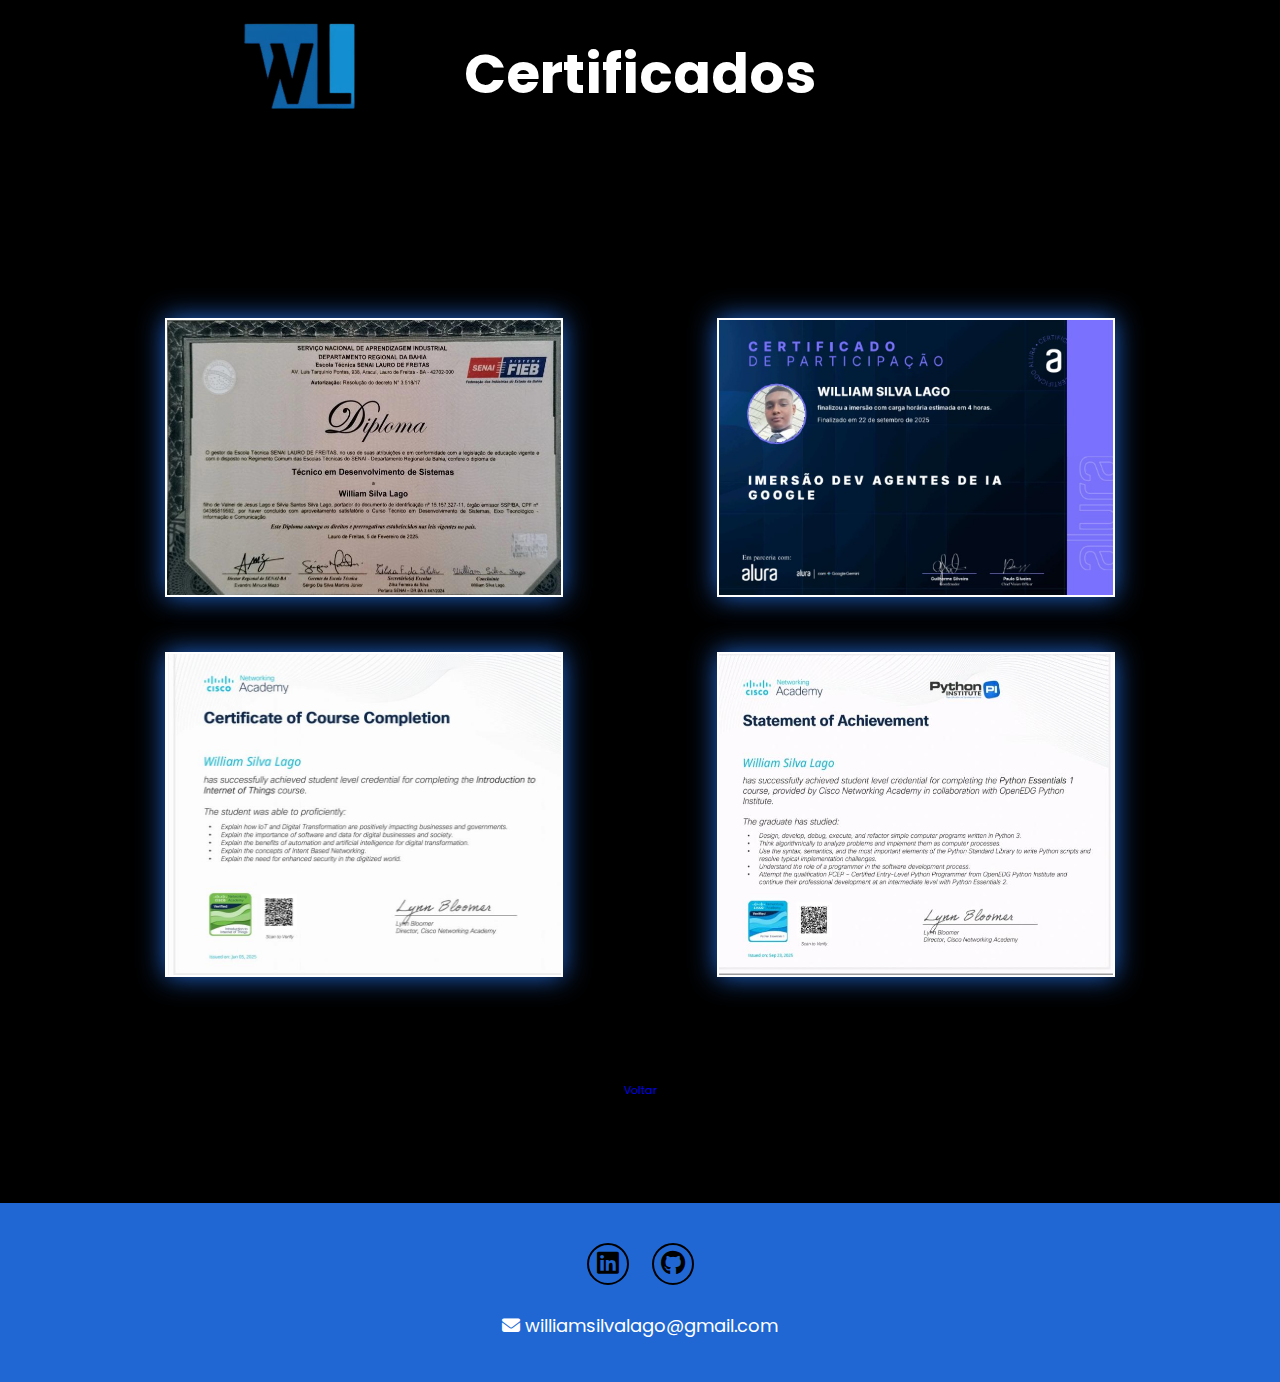
<file: certificados.html>
<!DOCTYPE html>
<html lang="en">
<head>
    <meta charset="UTF-8">
    <meta name="viewport" content="width=device-width, initial-scale=1.0">
    <title>Área de Certificados</title>
    <link rel="stylesheet" href="styles.css">
    <link rel="stylesheet" href="styleCertificados.css">
     <link rel="stylesheet" href="https://cdnjs.cloudflare.com/ajax/libs/font-awesome/6.7.2/css/all.min.css" 
    integrity="sha512-Evv84Mr4kqVGRNSgIGL/F/aIDqQb7xQ2vcrdIwxfjThSH8CSR7PBEakCr51Ck+w+/U6swU2Im1vVX0SVk9ABhg==" crossorigin="anonymous" referrerpolicy="no-referrer" />
    <link rel="stylesheet" href="https://cdnjs.cloudflare.com/ajax/libs/font-awesome/6.4.0/css/all.min.css">

</head>
<body>
    <header class="header menu-certificado">
        <a href="#" class="logo">
            <img src="images/image-removebg-preview (1).png" alt="Iniciais de William Lago">
        </a>

        <div class="title-certificado">
            <h1>Certificados</h1>
        </div>
            
        
    </header>

    <section class="certificados">

        <div class="box-certificados">

            <div class="info-certificado">
                <img src="images/Diploma Técnico.jpeg" title="Certificado Técnico em Desenvolvimento de Sistemas - Senai">
            </div>

            <div class="info-certificado">
                <img src="images/Certificado Imersão Dev.png" title="Certificado Imersão DEV Agentes de IA com o Google - Alura">
            </div>

            <div class="info-certificado">
                <img src="images/Fundamentos do IoT.jpeg" title="Certificado Fundameentos do Iot - Cisco Academy">
            </div>

            <div class="info-certificado">
                <img src="images/Fundamentos do Python 1.jpeg" title="Certificado Fundamentos do Python- Cisco Academy">
            </div>
            

        </div>

        <div class="button-link">
            <a href="index.html">Voltar</a>
        </div>
    </section>


        <footer class="footer">
        <div class="social">
            <a href="https://www.linkedin.com/in/william-silva-lago/" target="_blank">
                <i class="fa-brands fa-linkedin"></i>
            </a>
            <a href="https://github.com/WillCodee" target="_blank">
                <i class="fa-brands fa-github"></i>
            </a>
        </div>
        <p class="copyright">
        <i class="fa-solid fa-envelope"></i> williamsilvalago@gmail.com
        </p>
    </footer>

</body>
</html>
</file>
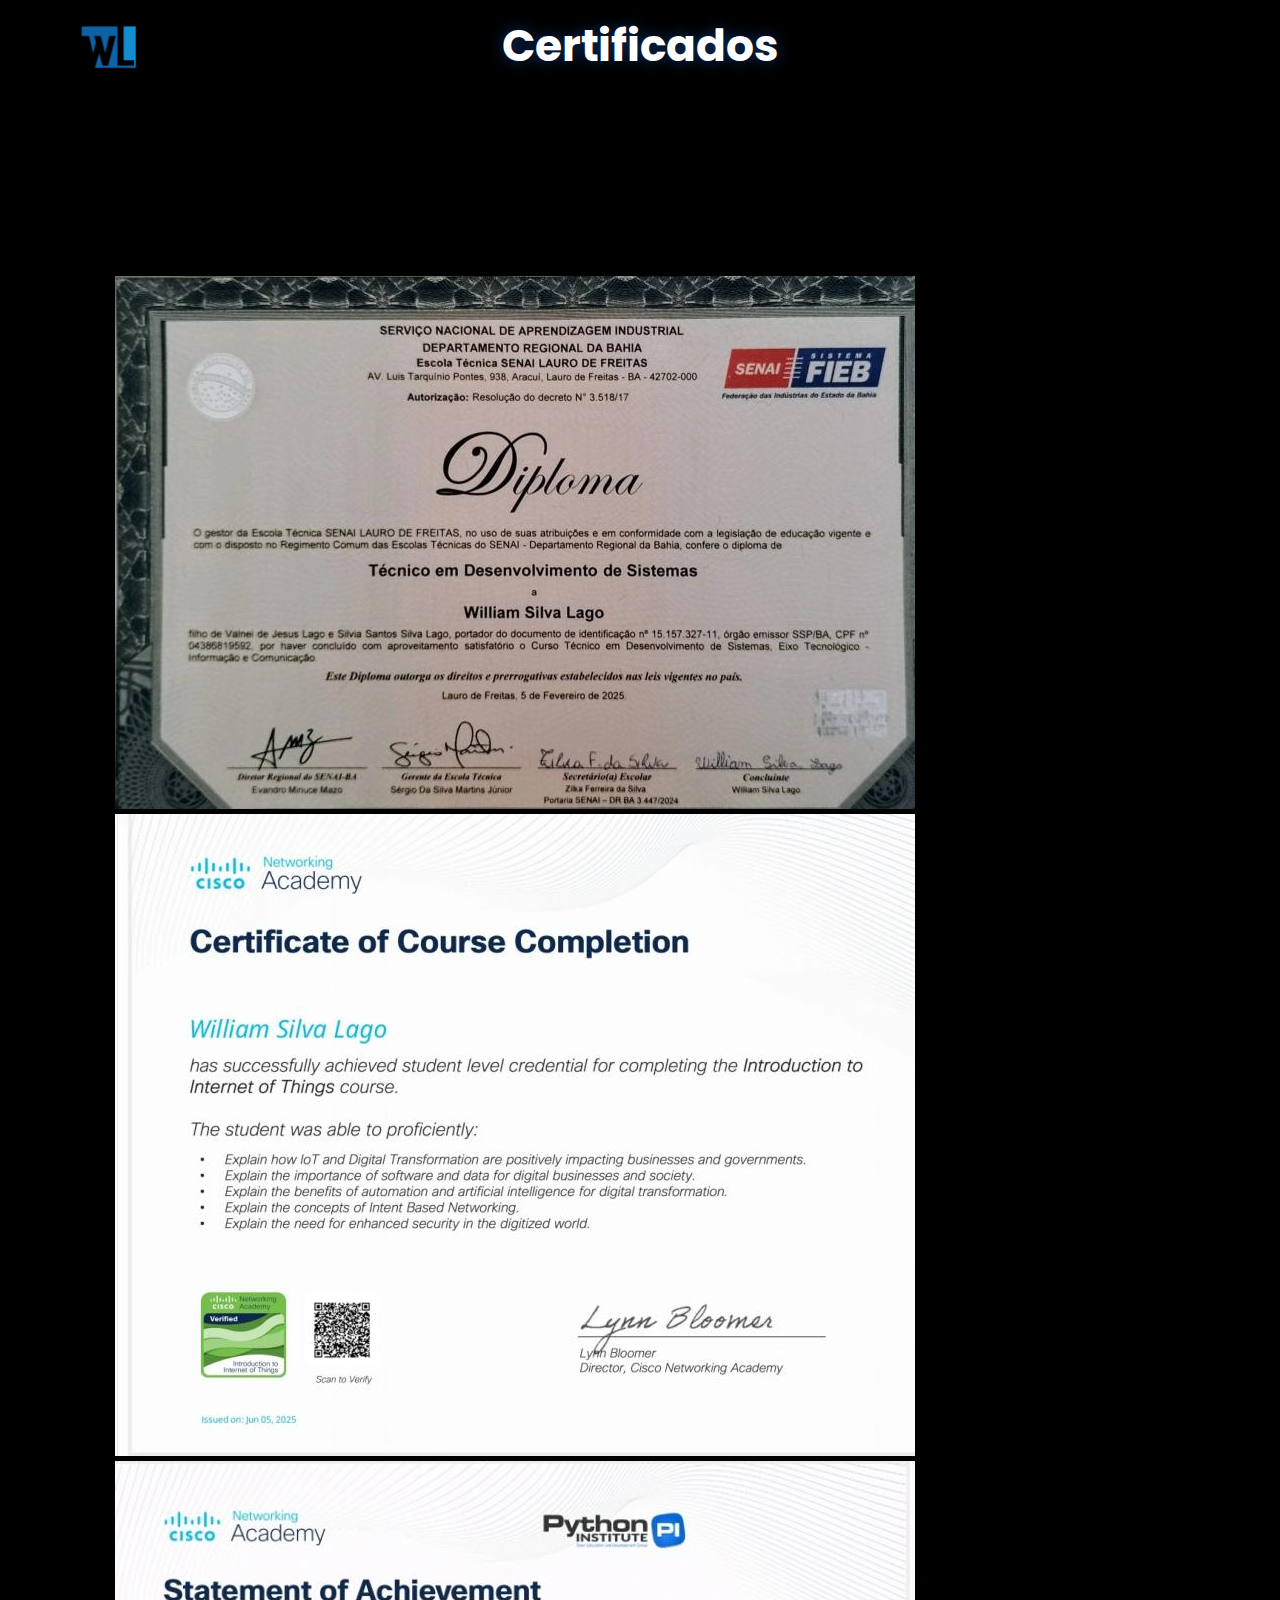
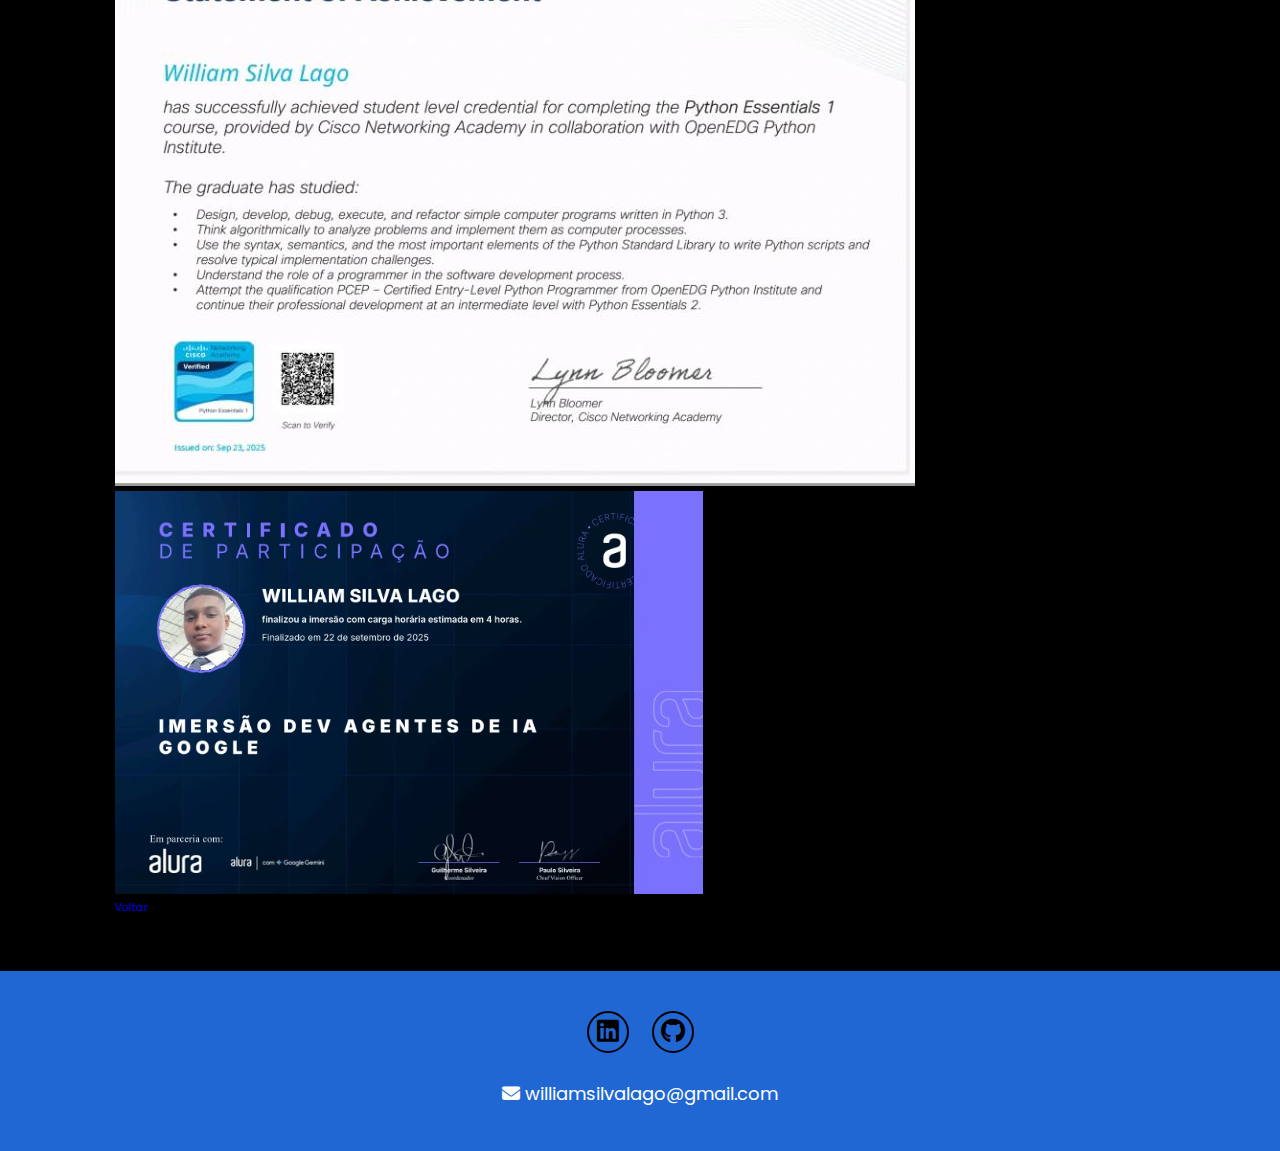
<file: certifications.html>
<!DOCTYPE html>
<html lang="en">
<head>
    <meta charset="UTF-8">
    <meta name="viewport" content="width=device-width, initial-scale=1.0">
    <title>Certificados de William Lago</title>
    <link rel="stylesheet" href="styles.css">
    <link rel="stylesheet" href="certificadosstyles.css">
     <link rel="stylesheet" href="https://cdnjs.cloudflare.com/ajax/libs/font-awesome/6.7.2/css/all.min.css" 
    integrity="sha512-Evv84Mr4kqVGRNSgIGL/F/aIDqQb7xQ2vcrdIwxfjThSH8CSR7PBEakCr51Ck+w+/U6swU2Im1vVX0SVk9ABhg==" crossorigin="anonymous" referrerpolicy="no-referrer" />
    <link rel="stylesheet" href="https://cdnjs.cloudflare.com/ajax/libs/font-awesome/6.4.0/css/all.min.css">

    
</head>
<body>
    <header class="header titulo">

         <a href="index.html" class="logo-certificado">
            <img src="images/image-removebg-preview (1).png" alt="Iniciais de William Lago">
        </a>

        <div>
            <h1>Certificados</h1>
        </div>
        
    </header>

    <section class="certificados">

        <div class="container-certificados">

            <div class="certificado">
                <img src="images/Diploma Técnico.jpeg" title="Certificado Técnico em Desenvolvimento de Sistemas - SENAI">
            </div>

            <div class="certificado">
                <img src="images/Fundamentos do IoT.jpeg" title="Certificado Curso Fundamentos do IOR- Academy Cisco">
            </div>

            <div class="certificado">
                <img src="images/Fundamentos do Python 1.jpeg" title="Certificado Fundamentos do Python 1 - Academy Cisco">
            </div>

            <div class="certificado">
                <img src="images/Certificado Imersão Dev.png" title="Certificado Imersão DEV Agentes de IA com google - Alura">
            </div>


        </div>


        <div class="more-certificates button-back">
            <a href="index.html">Voltar</a>
        </div>

    </section>

     <footer class="footer">
        <div class="social">
            <a href="https://www.linkedin.com/in/william-silva-lago/" target="_blank">
                <i class="fa-brands fa-linkedin"></i>
            </a>
            <a href="https://github.com/WillCodee" target="_blank">
                <i class="fa-brands fa-github"></i>
            </a>
        </div>
        <p class="copyright">
        <i class="fa-solid fa-envelope"></i> williamsilvalago@gmail.com
        </p>
    </footer>


</body>
</html>
</file>
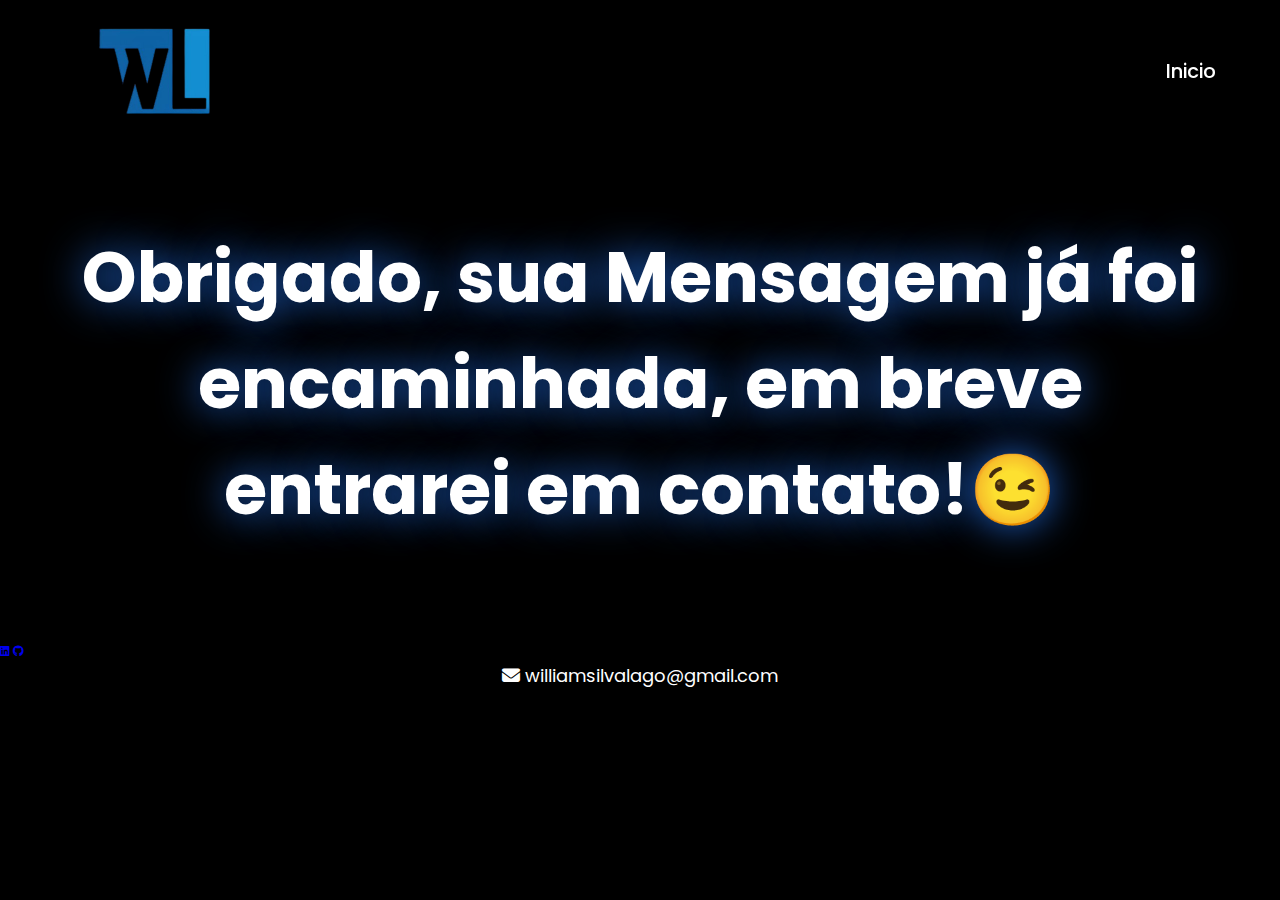
<file: obrigado.html>
<!DOCTYPE html>
<html lang="en">
<head>
    <meta charset="UTF-8">
    <meta name="viewport" content="width=device-width, initial-scale=1.0">
    <title>Document</title>
    <link rel="stylesheet" href="styles.css">
    <link rel="stylesheet" href="https://cdnjs.cloudflare.com/ajax/libs/font-awesome/6.7.2/css/all.min.css" 
    integrity="sha512-Evv84Mr4kqVGRNSgIGL/F/aIDqQb7xQ2vcrdIwxfjThSH8CSR7PBEakCr51Ck+w+/U6swU2Im1vVX0SVk9ABhg==" crossorigin="anonymous" referrerpolicy="no-referrer" />
    <link rel="icon" type="image/png" href="images/image-removebg-preview (1).png">
</head>
<body>
    <header class="header">
        <a href="#" class="logo">
            <img src="images/image-removebg-preview (1).png" alt="Iniciais de William Lago">
        </a>

       <!-- Checkbox invisível que controlará o menu -->
    <input type="checkbox" id="menu-toggle">
    
    <!-- Label que servirá como botão do menu hamburger -->
    <label for="menu-toggle" class="menu-btn">
        <span class="hamburger-line"></span>
        <span class="hamburger-line"></span>
        <span class="hamburger-line"></span>
    </label>


        <nav class="menu">
            <a href="index.html">Inicio</a>
        </nav>
    </header>

        <main class="about" id="about">
            
        <h2 class="heading">Obrigado, sua Mensagem já foi encaminhada, 
            em breve entrarei em contato!😉 </h2>
        </main>

    <footer class="footer-thanks">
        <div class="social">
            <a href="https://www.linkedin.com/in/william-silva-lago/" target="_blank">
                <i class="fa-brands fa-linkedin"></i>
            </a>
            <a href="https://github.com/WillCodee" target="_blank">
                <i class="fa-brands fa-github"></i>
            </a>
        </div>
        <p class="copyright">
        <i class="fa-solid fa-envelope"></i> williamsilvalago@gmail.com
        </p>
    </footer>

</body>
</html>
</file>
<file: styles.css>
@import url('https://fonts.googleapis.com/css2?family=Inter:ital,opsz,wght@0,14..32,100..900;1,14..32,100..900&family=Poppins:ital,wght@0,100;0,200;0,300;0,400;0,500;0,600;0,700;0,800;0,900;1,100;1,200;1,300;1,400;1,500;1,600;1,700;1,800;1,900&family=Work+Sans:ital,wght@0,100..900;1,100..900&display=swap');

*{
    margin: 0;
    padding: 0;
    box-sizing:border-box;
    text-decoration: none;
    border: none;
    outline: none;
    scroll-behavior: smooth;
    font-family: 'Poppins', sans-serif;
}

/* variáveis globais */
:root{
    --bg-color: #000000; /* cor de fundo principal */
    --second-bg-color: #161616; /*segunda cor de fundo*/
    --text-color: #fff;
    --main-color: rgb(32, 103, 211); /*cor principal*/
}

html{
    font-size: 68.7%;
    overflow-x: hidden;
}

body{
    background: var(--bg-color);
    font-family: "Poppins",sans-serif;
    color: var(--text-color)
}

html::webkit-scrollbar{
    width: 0.8rem;
}

html::-webkit-scrollbar-track{
    background: var(--bg-color);
    /* Estilização do fundo da barra de rolagem  */
}
html::-webkit-scrollbar-thumb{
    background: var(--main-color);
    /* Estilização do botão móvel da barra de rolagem  */
}

.header {
    position: fixed;
    top: 0;
    left: 0;
    width: 100%;
    padding: 1.5rem 5%;
    background: rgba(0, 0, 0, 0.8);
    display: flex;
    justify-content: space-between;
    align-items: center;
    z-index: 100;
}

/* Esconder o checkbox */
#menu-toggle {
    display: none;
}

/* Estilo do botão hamburger (label) */
.menu-btn {
    display: none; /* Só aparece em mobile */
    flex-direction: column;
    justify-content: space-between;
    width: 30px;
    height: 21px;
    cursor: pointer;
    z-index: 101;
}

/* Linhas do hamburger */
.hamburger-line {
    display: block;
    width: 100%;
    height: 3px;
    background: white;
    transition: all 0.3s ease;
}

/* Estilo do menu de navegação */
.menu {
    display: flex;
    gap: 2rem;
}

.menu a {
    color: white;
    font-size: 1.6rem;
    text-decoration: none;
    transition: color 0.3s ease;
}

.menu a:hover {
    color: var(--main-color);
}

.logo{
    cursor: pointer;
    transition: transform 0.3s ease;
    
}

.logo img{
    width: 50%;
}

.logo:hover{
    transform: scale(1.1);
    scroll-behavior: smooth;
}

.menu a{
    font-size: 1.8rem;
    color: var(--text-color);
    margin-left: 4rem;
    font-weight: 500;
    transition: all 0.3s ease;
    border-bottom: 3px solid transparent;
}

.menu a:hover,
.menu a.active{
    color: var(--main-color);
    border-bottom: 3px solid var(--main-color);
    font-size: 2rem; /* Valor absoluto em vez de porcentagem */
}


#menu-icon{
    font-size: 3.6rem;
    color: var(--main-color);
    display: none;
    cursor: pointer;
    z-index: 1001;
}

@media (max-width: 768px) {
    /* Ajustes no header e logo */
    .header {
        padding: 1.5rem 5%;
    }
    
    .logo img {
        width: 10%; /* Diminui a logo */
        margin-bottom: 50px; /* Adiciona margin-bottom */
    }
    
    /* Ajustes no menu hamburger */
    .menu-btn {
        display: flex;
        position: absolute;
        right: 5%; /* Posiciona mais próximo da borda */
        top: 1.8rem; /* Alinha verticalmente com a logo */
    }
    
    .menu {
        position: fixed;
        top: 0;
        left: -100%;
        width: 100%;
        height: 100vh;
        background: var(--bg-color);
        flex-direction: column;
        align-items: center;
        justify-content: center;
        transition: left 0.3s ease;
        padding-top: 80px; /* Espaço para o header */
    }
    
    /* Quando o checkbox estiver marcado, mostrar o menu */
    #menu-toggle:checked ~ .menu {
        left: 0;
    }
    
    /* Transformar hamburger em X quando menu aberto */
    #menu-toggle:checked ~ .menu-btn .hamburger-line:nth-child(1) {
        transform: translateY(9px) rotate(45deg);
    }
    
    #menu-toggle:checked ~ .menu-btn .hamburger-line:nth-child(2) {
        opacity: 0;
    }
    
    #menu-toggle:checked ~ .menu-btn .hamburger-line:nth-child(3) {
        transform: translateY(-9px) rotate(-45deg);
    }
    
    /* Ajuste do header no mobile */
    .header {
        padding: 1.5rem 5%;
    }
    
    .logo img {
        width: 200px;
        max-width:20%;
    }

    /* Ajuste no conteúdo principal para evitar sobreposição */
    .home {
        padding-top: 8rem; /* Reduz o padding-top */
    }
    
    /* Ajuste no texto "Sou um Desenvolvedor full-stack" */
    .home-content h1 {
        font-size: 1rem;
        line-height: 1.2;
        margin-bottom: 1rem;
        margin-top: 25px;
    }
    
    .home-content h3 {
        font-size: 2.2rem;
        margin-bottom: 1.5rem;
    }
    
    .home-content p {
        font-size: 1.6rem;
    }
    
    /* Ajuste na imagem do perfil */
    .home-img img {
        width: 60vw;
        margin-top: 2rem;
    }
}

/* Ajustes adicionais para telas muito pequenas */
@media (max-width: 480px) {
    .header {
        padding: 1rem 5%;
    }
    
    .logo img {
        width: 25%;
    }
    
    .menu-btn {
        top: 1.5rem;
        width: 25px;
        height: 18px;
    }
    
    .hamburger-line {
        height: 2.5px;
    }

    
    .home-content h1 {
        font-size: 3rem;
    }
    
    .home-content h3 {
        font-size: 2rem;
    }
}


section{
    min-height: 100vh;
    padding: 5rem 9% 5rem;
}
.home{
    display: flex;
    justify-content: center;
    align-items: center;
    gap: 8rem;
    background: var(--bg-color);
}
.home .home-content h1{
    font-size: 6rem;
    font-weight: 700;
    line-height: 1.3;
}

.home-content h3{
    font-size: 4rem;
    margin-bottom: 1rem;
    font-weight: 700;
}

.home-img{
    border-radius: 50%;
    text-align: center;
}
.home-img img{
    position: relative;
    width: 20vw;
    border-radius: 50%;
    box-shadow: 0 0 25px var(--main-color);
}

.home-img img:hover{
    transform: scale(1.01);
    filter: drop-shadow(0 0 25px var(--main-color));
}
.home-content p{
    font-size: 1.8rem;
    font-weight: 500;
}

.social-icon a{
    display: inline-flex;
    justify-content: center;
    align-items: center;
    width: 6rem;
    height:6rem;
    background: transparent;
    border: 0.2rem solid var(--main-color);
    font-size: 2rem;
    border-radius: 50%;
    color: var(--main-color);
    margin: 3rem 1.5rem 3rem 0;
    transition: 0.3s ease;
}



.social-icon a:hover{
    color: white;
    transform: scale(1.3) translateX(-5px);
    background: var(--main-color);
    box-shadow: 0 0 25px var(--main-color);
}

.btn{
    display: inline-block;
    padding: 1rem 2.8rem;
    background: var(--bg-color);
    border-radius: 4rem;
    font-size: 1.6rem;
    color: var(--main-color);
    border: 2px solid var(--main-color);
    letter-spacing: 0.1rem;
    font-weight: 600;
    transition: 0.3s ease;
    cursor: pointer;
}

.btn:hover{
    transform: scale(1.03);
    background-color: var(--main-color);
    color: var(--text-color);
    box-shadow: 0 0 25px var(--main-color);
}

.typing-text{
    font-size: 34px;
    font-weight: 600;
    min-width: 280px;
}

span{
    color: var(--main-color);
}

.heading{
    text-align: center;
    font-size: 70px;
    margin-bottom: 100px;
    color: #fff;
    text-shadow:  0px 0px 40px var(--main-color);;
    padding-top: 200px;
    margin-top: -5px;
}

.about{
    align-items: center;
    gap: 2.5rem;
    margin: 30px 50px;
}

.about .container-sobre {
    border: 2px solid var(--main-color); 
    border-radius: 1rem; 
    padding: 1rem; 
    width: 900px; 
    height: 500px;
    text-align: center; 
    box-shadow: 0 4px 10px rgba(32, 103, 211, 0.3); 
    margin: 0 auto; 
    overflow: hidden;
}

.container-sobre:hover{
    transition: 0.3s ease;
    overflow: hidden;
    transform: scale(1.01);
    filter: drop-shadow(0 0 25px #fff);
}

.about .container-sobre p{
    font-size: 20px;
    font-weight: 400;
    margin: auto; 
    text-align: justify;
    max-width: 80%;
    margin-top: 40px;
    line-height: 1.2; /* Espaçamento entre linhas */
}


/* Projects section */

.projects {
    padding: 10rem 3% 2rem; /* Adicione padding para espaçamento */
}

.projects-container {
    display: grid;
    grid-template-columns: repeat(2, 1fr); /* 2 colunas em telas grandes */
    align-items: center;
    gap: 2.5rem;
    width: 100%;
    max-width: 1200px; /* Limita a largura máxima */
    margin: 0 auto; /* Centraliza o container */
    padding: 0 20px; /* Padding lateral opcional */
    box-sizing: border-box;
}

.projects-box {
    background-color: var(--main-color);
    min-height: 350px;
    border-radius: 3rem;
    cursor: pointer;
    transition: 0.3s ease;
    width: 100%;
    overflow: hidden; 
    box-sizing: border-box;
}

.projects-box:hover {
    background: transparent;
    color: var(--text-color);
    transform: scale(1.03);
    border: 1px solid var(--main-color);
}

.projects-info {
    display: flex;
    flex-direction: column;
    text-align: left;
    justify-content: center;
    align-items: flex-start; 
    padding: 2rem; 
    height: 100%;
}

.projects-info h4 {
    font-size: 2rem; /* Tamanho menor para responsividade */
    margin-bottom: 1rem;
}

.projects-info p {
    font-size: 1.4rem;
    line-height: 1.5;
    margin: 1rem 0;
}

.projects-info a {
    display: inline-block;
    padding: 12px 24px;
    background: linear-gradient(135deg, var(--main-color), #0066ff);
    color: white;
    font-size: 15px;
    border-radius: 50px;
    margin-top: 15px;
}

/* Habilidades */
.skills{
    background: var(--bg-color);
}

.skills .container{
    background: rgb(32, 103, 211); 
    color: var(--text-color);
    border-radius: 1rem;
    padding: 2rem; 
     width: 50%; 
     margin: auto; 
    margin-top: 2rem;
    flex-direction: row;
    display: flex;
}

.skills .container .bar{
    margin-bottom: 15px;
    padding: 10px;
    border-radius: 1rem;
    transition: 0.3s ease;
}

.skills .container .bar:hover{
    transform: scale(1.01);
    filter: drop-shadow(0 0 25px #fff);
}

.skills .container .bar .info{
    display: flex;
    flex-direction: column;
    align-items: center;
    margin-top: 1rem;
}

.skills .container .bar .info span{
    font-size: 2rem;
    font-weight: 500;
    margin-left: 0.5rem;
    color: var(--text-color);
}


.info img{
    width: 100px;
}
.info img:hover{
    width: 120px;
    transition: 0.3s ease;
} *


/* Contatos */
.contatos h2{
    margin-bottom: 3rem;
    color: white;
}
.contatos form{
    max-width: 70rem;
    margin: 1rem auto;
    margin-bottom: 3rem;
    text-align: center;
}
.contatos form .input-box{
    display: flex;
    justify-content: center;
    flex-wrap: wrap;
}

.contatos form .input-box input,
.contatos form textarea{
    width: 100%;
    padding: 1.5rem;
    font-size: 1.6rem;
    color: var(--text-color);
    background: var(--bg-color);
    border-radius: 0.8rem;
    border: 2px solid var(--main-color);
    margin: 1rem 0;
    resize: none;
}

.contatos form .btn{
    margin-top: 2rem;
}

/* footer  */

    .footer{
        position: relative;
        bottom: 0;
        width: 100%;
        padding: 40px 0;
        background-color: var(--main-color);
    }
    .footer .social{
        text-align: center;
        padding-bottom: 25px;
        color: black;
    }
    .footer .social a{
        font-size: 25px;
        color: #000000;
        border: 2px solid black;
        width: 42px;
        height: 42px;
        display: inline-block;
        text-align: center;
        border-radius: 50%;
        margin: 0 10px;
        transform: 0.3s ease;
    }
    .footer .social a:hover{
        transform: scale(1.2) translateY(-5px);
        background: #000000;
        color: var(--main-color);
    }

    .copyright{
        margin-top: 0;
        padding: 0;
        font-size: 18px;
        line-height: 1.8;
        margin-bottom: 0;
        text-align: center;
    }
   

    @media(max-width:2000px){
        .skills .container {
            grid-template-columns: repeat(2,1fr);
            padding: auto;
            display: flex;
            justify-content: center;
            flex-direction: row;
            flex-wrap: wrap;
            align-items: center;
        }
    }

    @media(min-width:2000px){
        .skills .container {
            grid-template-columns: repeat(2,1fr);
            padding: auto;
            display: flex;
            justify-content: center;
            flex-direction: row;
            flex-wrap: wrap;
            align-items: center;
        }
    }

/* Responsividade geral */
@media (max-width: 1200px)    {
    html {
        font-size: 75%;
    }
}

@media (min-width: 1200px) and (max-width:1300px){
    .home-content h1{
        margin-top: 30%;
    }
}

@media (max-width: 992px) {
    html {
        font-size: 70%;
    }
    
    .header {
        padding: rem 5%;
    }
    
    .home {
        gap: 4rem;
    }
    
    .home .home-content h1 {
        font-size: 3rem;
        padding-top: 20px;
    }
    
    .home-content h3 {
        font-size: 3rem;
    }
    
    .about .container-sobre {
        width: 90%;
        height: auto;
    }
}

/* Responsividade para tablets e celulares grandes */
@media (max-width: 768px) {
    #menu-icon {
        display: block;
    }
    
    .menu {
        position: absolute;
        top: 100%;
        left: -100%;
        width: 100%;
        height: 100vh;
        background: var(--bg-color);
        flex-direction: column;
        align-items: center;
        padding: 3rem 0;
        transition: .3s ease;
    }
    
    .menu.active {
        left: 0;
    }
    
    .menu a {
        display: block;
        margin: 1.5rem 0;
        font-size: 2rem;
    }
    
    .home {
        flex-direction: column-reverse;
        text-align: center;
        padding-top: 10rem;
    }
    
    .home-img img {
        width: 50vw;
    }
    
    .social-icon {
        justify-content: center;
    }
    
    .projects-container {
        grid-template-columns: 1fr;
    }
    
    .skills .container {
        grid-template-columns: repeat(1, 1fr);
    }
}

/* Responsividade para celulares pequenos (a partir de 400px) */
@media (max-width: 480px) {
    html {
        font-size: 60%;
    }
    
    .header {
        padding: 1.5rem 4%;
    }
    
    .logo img {
        width: 40%;
        height: auto;
        margin-bottom: 0;
        display: block;

    }
    
    .home .home-content h1 {
        font-size: 4rem;
        margin-top: 50%;
    }
    
    .home-content h3 {
        font-size: 2.5rem;
    }
    
    .home-img img {
        width: 70vw;
    }

    .menu-btn{
        display: flex;
        margin-right: 10%;
        margin-top: 7%;
    }

    .heading {
        font-size: 4rem;
        padding-top: 10rem;
        margin-bottom: 5rem;
    }
    
    .about .container-sobre {
        width: 95%;
        padding: 1.5rem;
    }
    
    .about .container-sobre p {
        font-size: 1.6rem;
        max-width: 95%;
    }
    .projects{
        display: flex;
        justify-content: center;
        flex-direction: column;
        align-items: center;
    }

    .projects-box {
        min-height: 300px;
    }
    
    .projects-info h4 {
        font-size: 1.8rem;
    }
    
    .projects-info p {
        font-size: 1.3rem;
    }
    
    .skills .container {
        grid-template-columns: repeat(1,1fr);
        padding: auto;
        display: flex;
        justify-content: center;
        flex-direction: column;
        align-items: center;
    }
    
    .info img {
        width: 80px;
    }
    
    .contatos form {
        width: 95%;
    }
    
    .footer .social a {
        width: 36px;
        height: 36px;
        font-size: 20px;
    }
    
    .copyright {
        font-size: 1.4rem;
    }
}
</file>
<file: styleCertificados.css>
.header{
    display: flex;
    justify-content: center;
    align-items: center;
    text-align: center;
    position: relative;
}

.logo{
    position: absolute;
    left: 10%;
}

 h1{
    font-size: 5rem;
    line-height: 1.2;
    margin-bottom: 1rem;
    margin-top: 25px;
}

.certificados{
    margin: 40px auto;
    margin-top: 10%;
    display: flex;
    flex-direction: column;
    align-items: center;
}

.box-certificados{
    display: grid;
    grid-template-columns: repeat(3,1fr);
    gap: 8rem;
}

.info-certificado{
    transition: transform 0.3s ease;
    text-align: center;
}

.info-certificado img{
    width: 80%;
    height: 100%;
     box-shadow: 0 0 25px var(--main-color);
    border: 2px solid #fff; 
}

.info-certificado:hover{
    transform: scale(1.1);
    filter: drop-shadow(0 0 25px var(--main-color)); 
}

@media (max-width: 480px){

    h1{
    font-size: 3rem;
    line-height: 1.2;
    margin-bottom: 1rem;
    margin-top: 25px;
     }

     .certificados{
    display: flex;
    flex-direction: column;
    align-items: center;
    }

    .box-certificados {
       display: flex;
        flex-direction: column;
        align-items: center;
    }

    .button-link {
        margin-top: 20%;
    }
}

@media (max-width: 768px){

    h1{
    font-size: 3rem;
    line-height: 1.2;
    margin-bottom: 1rem;
    margin-top: 25px;
     }

     .logo img{
        margin-top: 20%;
        width: 100%;
        margin-right: 40%;
        }

     .certificados{
    display: flex;
    flex-direction: column;
    align-items: center;
    }

    .box-certificados {
        grid-template-columns: repeat(1,1fr);
        display: flex;
        justify-content: center;
        flex-direction: column;
        align-items: center;
    }

    .button-link {
        margin-top: 20%;
    }
}

    @media(max-width:2000px){
        .info-certificado img{
            width: 80%;
            height: 100%;
        }

    .box-certificados {
        grid-template-columns: repeat(2,1fr);
        display: grid;
        gap: 5rem;
    }

    .button-link {
        margin-top: 10%;
    }
    }
</file>
<file: certificadosstyles.css>
.header.titulo {
    display: flex;
    align-items: center; 
    justify-content: space-between; 
    padding: 20px 5%;
    background-color: #000; 
    position: relative;
}

.logo-certificado {
    flex: 1; 
}

.logo-certificado img {
    width: 80px; 
    display: block;
}

.titulo div {
    flex: 2; 
    text-align: center; 
    margin-right: 0; 
}


.header.titulo::after {
    content: "";
    flex: 1;
}

.titulo h1 {
    font-size: 4rem;
    line-height: 1.2;
    color: #fff;
    text-shadow: 0 0 15px rgba(32, 103, 211, 0.5);
    margin: 0;
}

.titulo h1:hover{
    transition: 0.3s ease;
    overflow: hidden;
    transform: scale(1.2);
    filter: drop-shadow(0 0 25px rgb(32, 103, 211));
}

.info {
    display: flex;
    justify-content: center;
    align-items: center;
    margin: 20px auto;
}

.info p {
    position: relative;
    background: #161616; 
    color: #fff;
    padding: 24px 50px;
    border-radius: 50px; 
    border: 2px solid var(--main-color, #2067d3);
    font-size: 2rem;
    font-weight: 500;
    text-align: center;
    box-shadow: 0 0 15px rgba(32, 103, 211, 0.4);
    
}
.certificados{
    margin-top: 10%;
}

.certificado_area {
    display: grid;
    margin-top: 50px;
    grid-gap: 30px;
    grid-template-columns: repeat(auto-fit, minmax(400px, 1fr)); 
    justify-content: center;
    padding: 20px;
}

.item-certificado {
    background-color: transparent;
    width: 100%;
    max-width: 550px;
    height: 350px; 
}

.flip {
    position: relative;
    width: 100%;
    height: 100%;
    transition: transform 0.9s;
    transform-style: preserve-3d;
    cursor: pointer;
}

.item-certificado:hover .flip {
    transform: rotateY(180deg);
}

.frente, .tras {
    position: absolute;
    width: 100%;
    height: 100%;
    backface-visibility: hidden;
    border-radius: 15px;
    overflow: hidden; 
    border: 2px solid var(--main-color);
    box-shadow: 0 0 15px var(--main-color);
    border: 3px solid rgb(32, 103, 211);
}

.frente img {
    width: 100%;
    height: 100%;
    object-fit: cover; 
    display: block;
}

.tras {
    background: #161616;
    color: white;
    transform: rotateY(180deg);
    display: flex;
    flex-direction: column;
    justify-content: center;
    align-items: center;
    padding: 20px;
    text-align: center;
    filter: drop-shadow(0 0 25px #fff); 
}

.tras h4 {
    font-size: 1.3rem;
    margin-bottom: 10px;
    color: var(--main-color);
}

.tras p{
    font-size: 1rem;
    list-style: none;
    padding: 0;
}

.tras li {
    margin-bottom: 5px;
}

.button-link{
    margin-top: 10%;
}

.info p::after{
        content: "Passe o mouse para ver os detalhes";
    }

    @media(min-width:3000px){
        .logo-certificado img{
            width: 40%;
        }

        .titulo div{
            margin-right: 40%;
        }

        .titulo h1{
            font-size: 5rem;
        }

        .info p::after{
        content: "Passe o mouse para ver os detalhes";
        }

    }



@media (max-width: 990px){

    .logo-certificado img{
        width: 50%;
    }

    .header.titulo {
        flex-direction: row; 
        align-items: center;
        text-align: center;
        padding: 20px 0;
    }

    .titulo div {
        margin-right: 0; 
        width: 100%;
    }

    .titulo h1 {
        font-size: 3rem; 
    }

    .certificado_area {
        display: flex;
        flex-direction: column;
        align-items: center; 
        padding: 10px;
    }

    .item-certificado{
        cursor: pointer;
    }

    .info p::after{
        content: "Passe o mouse para ver os detalhes";
    }

    .info p::after{
        content: "Clique para ver os detalhes";
    }
    
    .menu a::after{
        content: "Home"
    }

        .item-certificado:hover .flip {
        transform: none;
    }


    .item-certificado.active .flip {
        transform: rotateY(180deg) !important;
    }


    .frente, .tras {
        pointer-events: none; 
    }
    .tras h4 {
    font-size: 1.5rem;
    margin-bottom: 10px;
    color: var(--main-color);
}

.tras p{
    font-size: 1.3rem;

}

}


@media (max-width: 768px){

 .logo-certificado img{
        width: 80%;
    }

    .header.titulo {
        flex-direction: row; 
        align-items: center;
        text-align: center;
        padding: 20px 0;
    }

    .titulo div {
        margin-right: 0; 
        width: 100%;
    }

    .titulo h1 {
        font-size: 2.5rem; 
    }

    .certificado_area {
        display: flex;
        flex-direction: column;
        align-items: center; 
        padding: 10px;
    }

    .item-certificado {
        width: 100%; 
        max-width: 350px; 
        height: 250px; 
        margin-bottom: 20px; 
    }


    .frente, .tras {
        width: 100%; 
        height: 100%;
        left: 0; 
        top: 0;
    }

    .frente img {
        object-fit: cover;
    }
    
    .tras {
        padding: 20px; 
    }

    .tras h4{
        font-size: 1.8rem;
    }
    .tras p{
        font-size: 1.3rem;
    }

    .item-certificado{
        cursor: pointer;
    }

    .info p::after{
        content: "Clique para ver os detalhes";
    }
    
    .menu a::after{
        content: "Home"
    }

        .item-certificado:hover .flip {
        transform: none;
    }


    .item-certificado.active .flip {
        transform: rotateY(180deg) !important;
    }


    .frente, .tras {
        pointer-events: none; 
    }

}

@media (max-width: 480px){

    .logo-certificado img{
        width: 80%;
    }

    .header.titulo {
        flex-direction: row; 
        align-items: center;
        text-align: center;
        padding: 20px 0;
    }

    .titulo div {
        margin-right: 0; 
        width: 100%;
    }

    .titulo h1 {
        font-size: 2.5rem; 
    }

    .certificado_area {
        display: flex;
        flex-direction: column;
        align-items: center; 
        padding: 10px;
    }

    .item-certificado {
        width: 100%; 
        max-width: 350px; 
        height: 250px; 
        margin-bottom: 20px; 
    }

    .item-certificado{
        cursor: pointer;
    }

    .frente, .tras {
        width: 100%; 
        height: 100%;
        left: 0; 
        top: 0;
    }

    .tras h4{
        font-size: 1.3rem;
    }
    .tras p{
        font-size: 1rem;
    }
    .frente img {
        object-fit: cover;
    }
    
    .tras {
        padding: 20px; 
    }

    .info p::after{
        content: "Clique para ver os detalhes";
    }

    .menu a::after{
        content: "Home"
    }

    
    .item-certificado:hover .flip {
        transform: none;
    }


    .item-certificado.active .flip {
        transform: rotateY(180deg) !important;
    }


    .frente, .tras {
        pointer-events: none; 
    }

}
</file>
